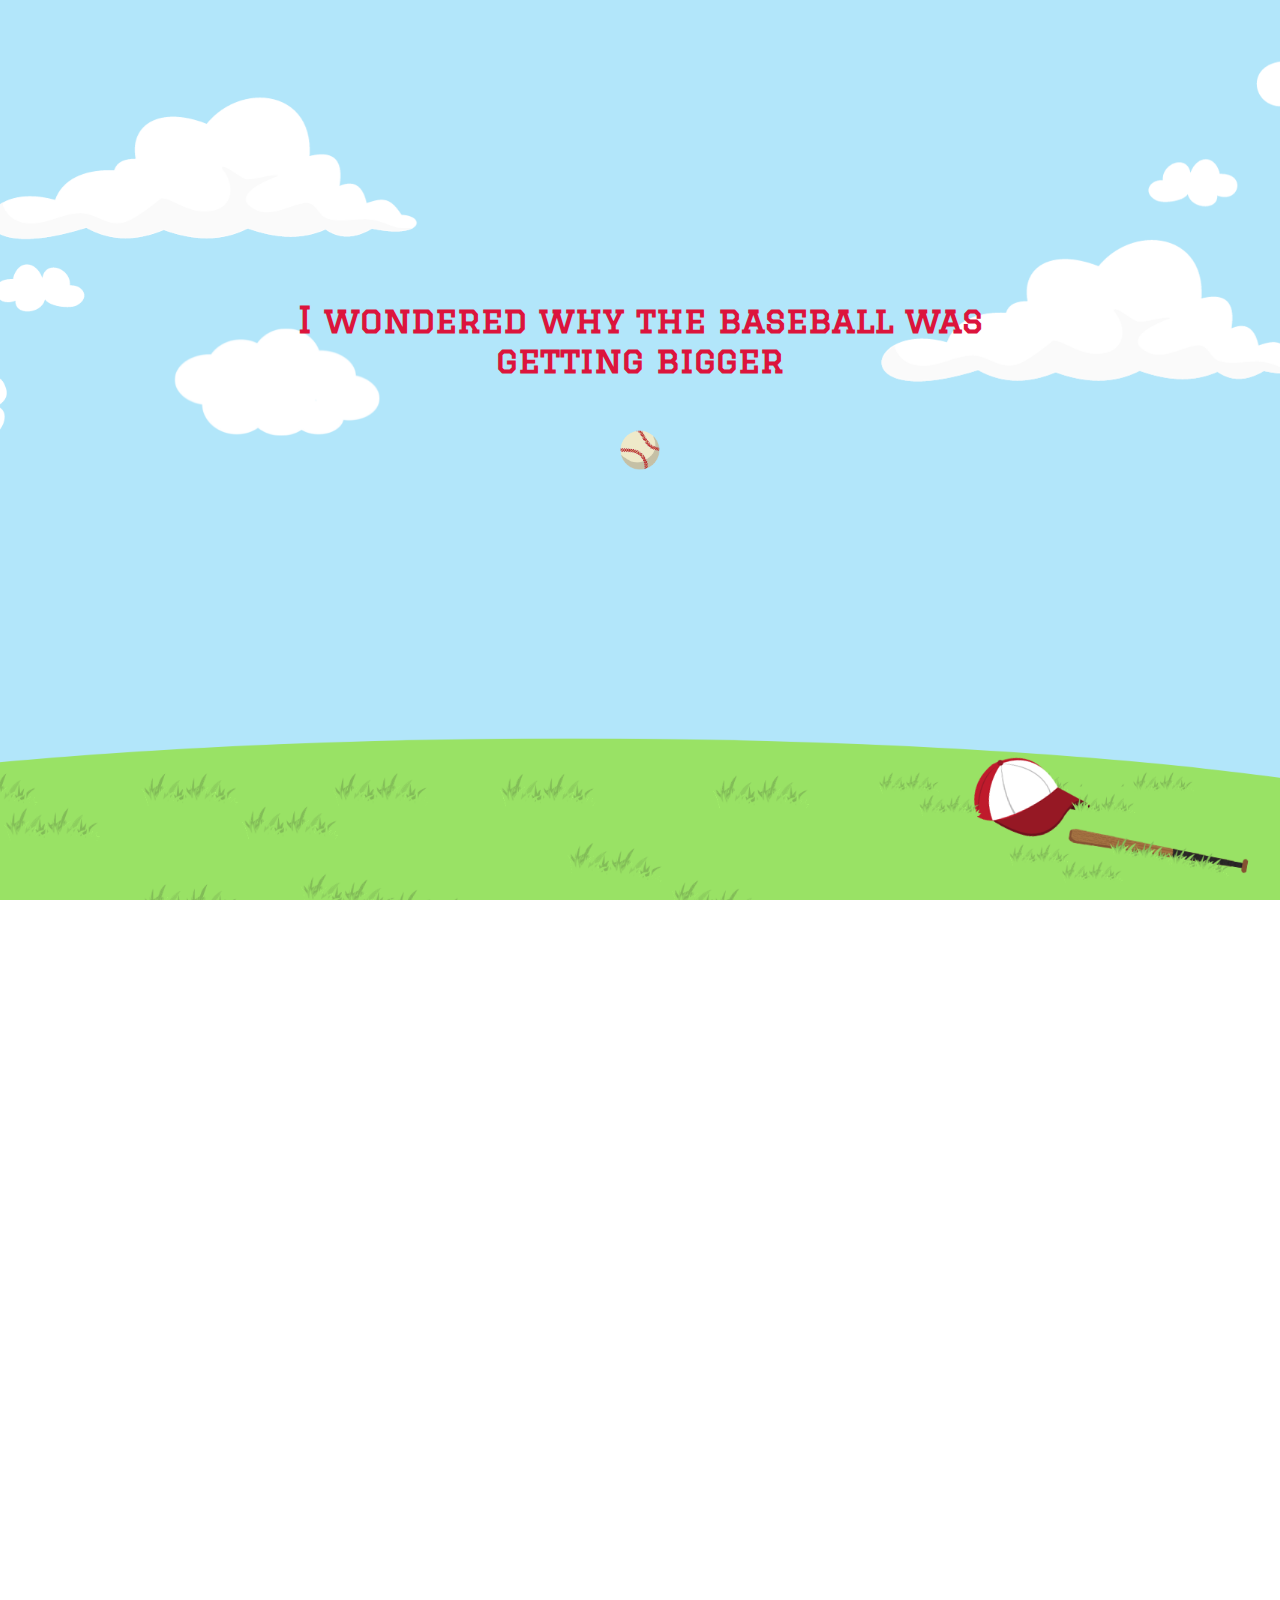
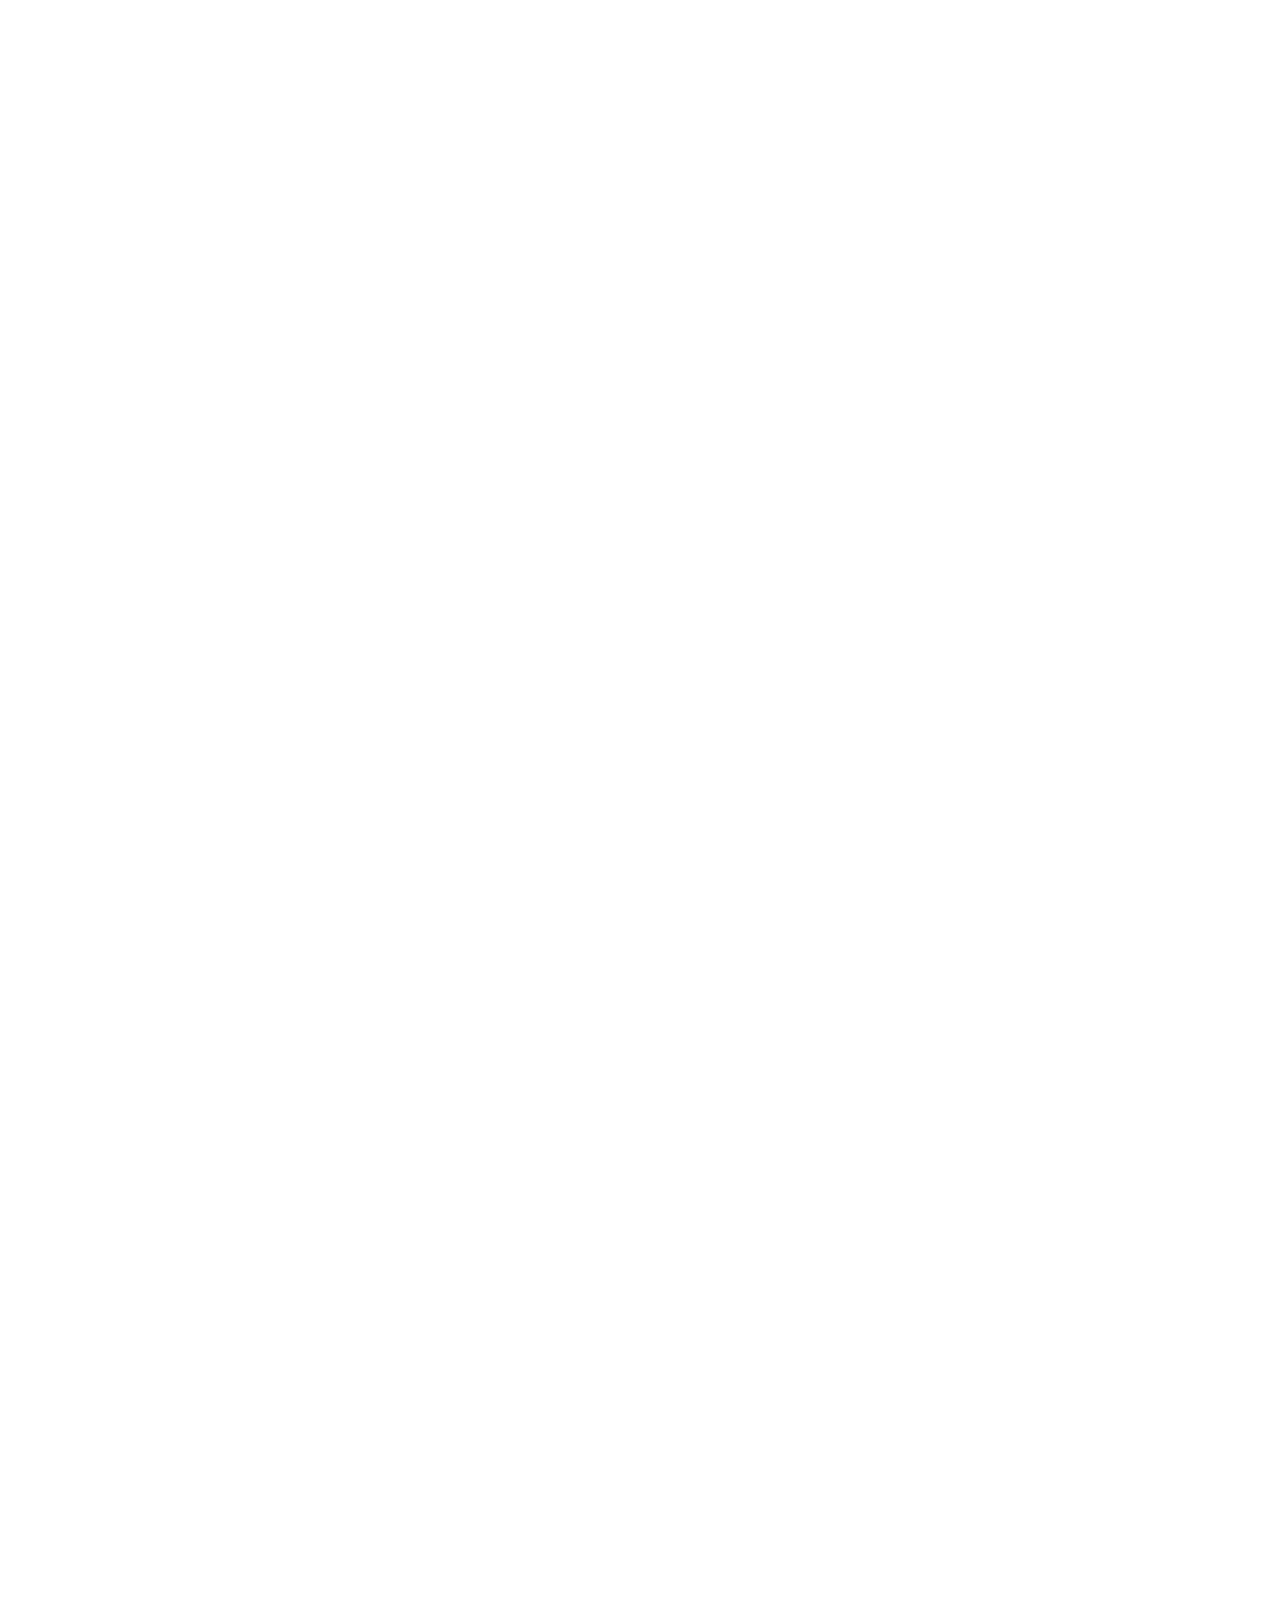
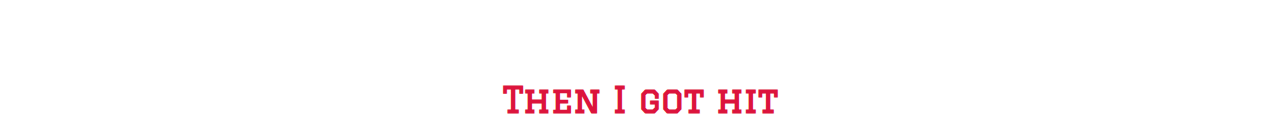
<file: Homerun/index.html>
<!DOCTYPE html>
<html lang="en">
<head>
    <meta charset="UTF-8">
    <meta name="viewport" content="width=device-width, initial-scale=1.0">
    <title>Homerun</title>
    <link rel="stylesheet" href="style.css">
    <link rel="preconnect" href="https://fonts.googleapis.com">
<link rel="preconnect" href="https://fonts.gstatic.com" crossorigin>
<link href="https://fonts.googleapis.com/css2?family=Graduate&display=swap" rel="stylesheet">
</head>
<body>
    <section class="sentence1">
        <h2 class="wondered"> I wondered why the baseball was getting bigger</h2>

        <img class="ball" id="baseball" src="ball.png" alt="baseball" width="40" height="40">
   

  
     <h1 class="hit"> Then I got hit </h1>
  </section>

    <script src="app.js"></script>
   
</body>
</html>
</file>
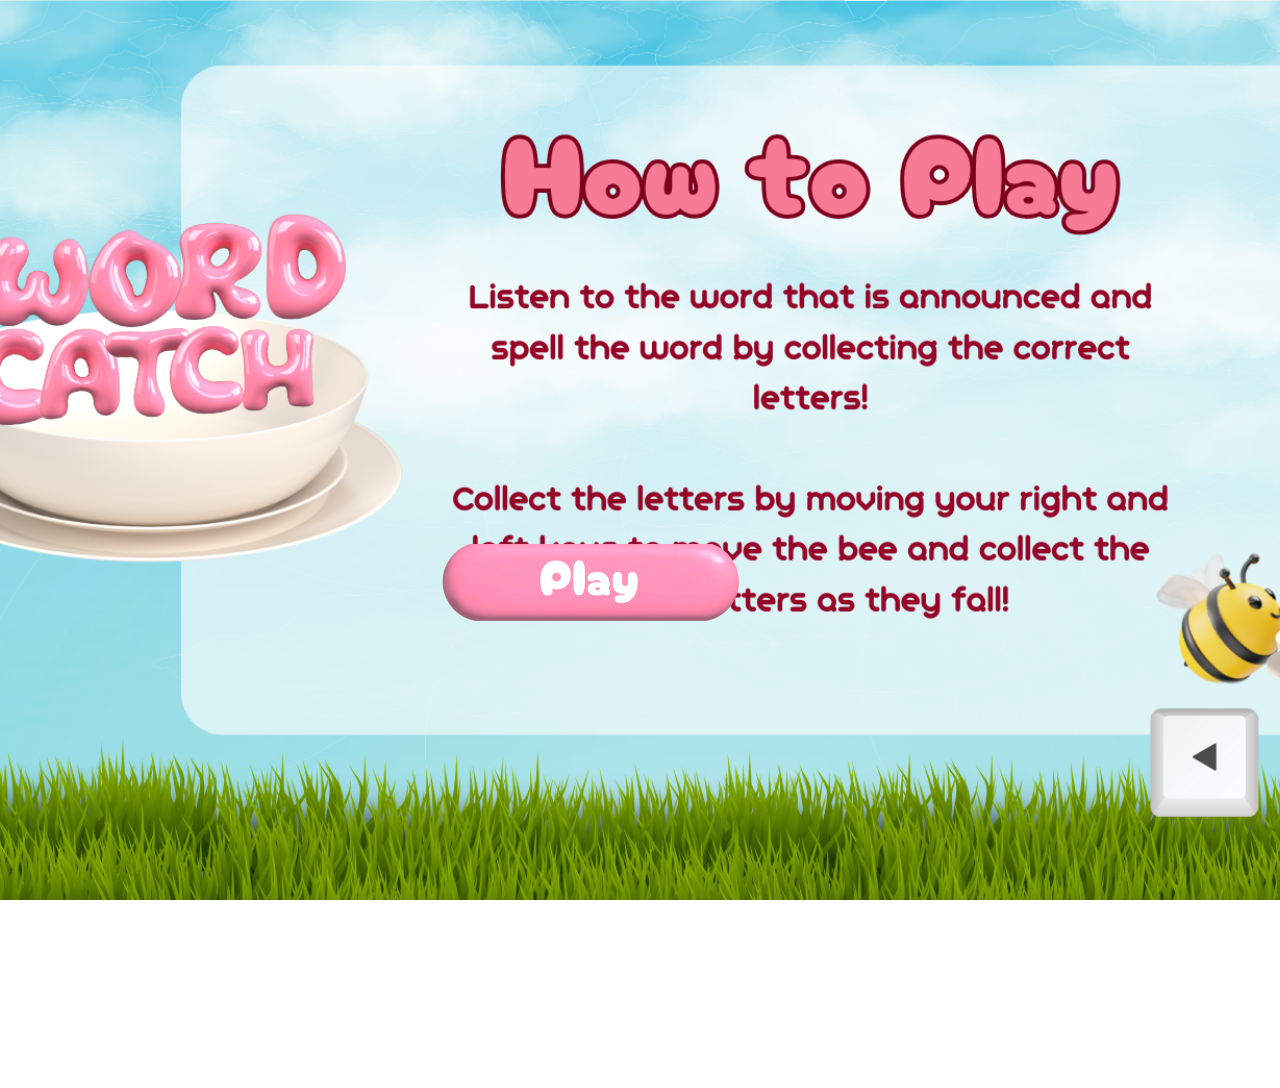
<file: WordCatch/home.html>
<!DOCTYPE html>
<html lang="en">
<head>
    <meta charset="UTF-8">
    <meta name="viewport" content="width=device-width, initial-scale=1.0">
    <title>Word Catch</title>
    <link rel="stylesheet" href="home.css">
</head>
<body>
    <div id="play" class="play">
        <a href="index.html">
        <button class="playb" id="playbutton">
            <img src="images/playbutton.png" />
          </button>
    
</body>
</html>
</file>
<file: Homerun/style.css>
body {
    background-image: url(baseballbgg.png);
    background-size: cover;
    background-position: center;

    /* keep the background in place, while the page scrolls.https://www.geeksforgeeks.org/how-to-specify-a-fixed-background-image-in-css/  */
    background-attachment: fixed;
    height : 3000px;
}
.wondered {
    margin : 300px 250px;
    margin-bottom: 10px;
    display: flex;
    flex-direction:column;
    justify-content: center;
    align-items: center;
    font-family: 'Graduate', serif;
    font-size: 35px;
    text-align: center;
    color: crimson;
}
.hit {
    margin : 100px 300px;
    padding-top: 2800px;
    display: flex;
    flex-direction: column;
    align-items: center;
    font-family: 'Graduate', serif;
    font-size: 35px;
    text-align: center;
    color: crimson;
}

.ball {
    margin: auto;
    display: flex;
    flex-direction:column;
    justify-content: center;
    align-items: center;
    /* I was having difficulty figuring out how to keep the ball in a fixed position on the screen while increasing it's size during the user's scroll, so i went to chat gpt to ask for help and it corrected my code. i orginally only had position fixed, and that made the ball stay in the corner, but i have to add top and left, it also suggested transform and transition so that it would smoothly increase*/
    position:fixed;
    top: 50%;
    left: 50%;
    transform: translate(-50%, -50%);
    transition: 0.2s; /* Add a transition effect */
}
</file>
<file: WordCatch/home.css>
body {
    /* Background image for game */ 
      background-image: url(images/homepage.png);
      background-size: cover;
      background-position: center;
      background-attachment: fixed;
      width: 1920px ;
      height: 1080px ;
      margin-bottom: 0%;
      overflow: hidden;
    } 

    .playb {
        border: none; /* Remove the border */
        padding: 0; /* Remove padding */
        background: none; /* Remove background */
        cursor: pointer;
        
      }
      .playb img {
        width: 300px;
        height: auto;
    }
    
      .playb img:hover {
        filter: brightness(60%);
       
      }
      
      .play{
        position: fixed;
        top: 540px; 
        right:540px;
      }
</file>
